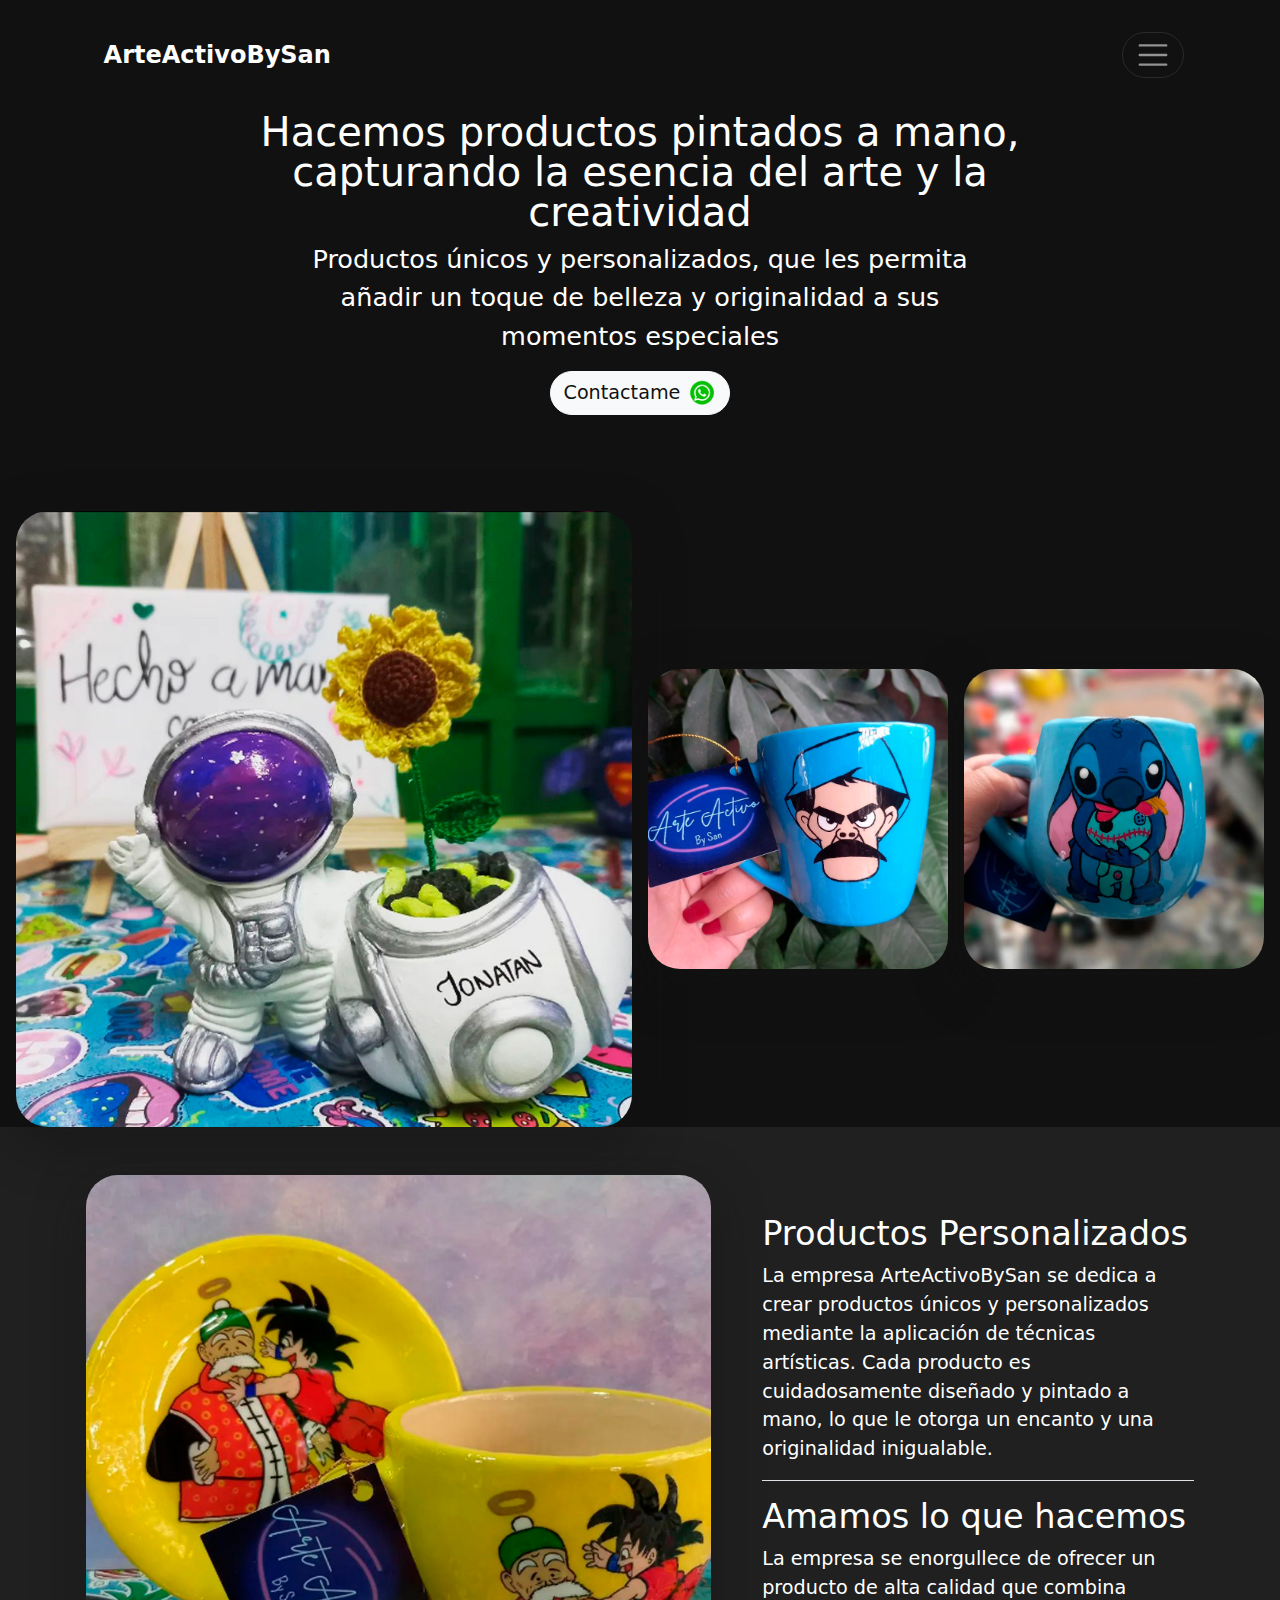
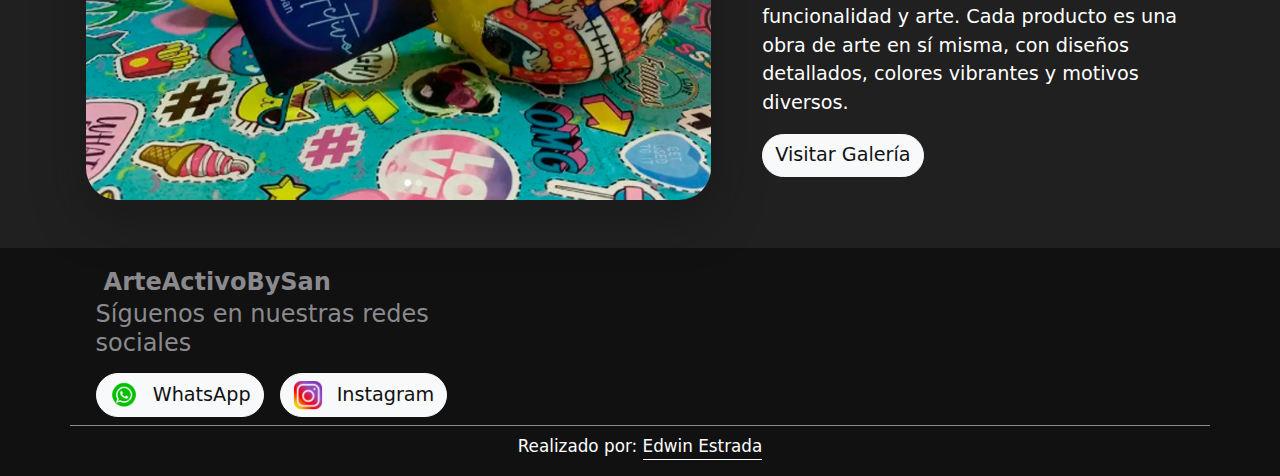
<file: index.html>
<!DOCTYPE html>
<html class="h-100" lang="en">

<head>
    <meta charset="utf-8">
    <meta name="generator" content="Eleventy v2.0.0">
    <meta name="HandheldFriendly" content="true">
    <title>ArteActivoBySan</title>
    <link rel="icon" type="img/imagen1.png" href="img/imagen1.png">
    <link rel="stylesheet" href="css/theme.css">
    <meta name="viewport" content="width=device-width, initial-scale=1.0">
    <style>
        /* Estilos adicionales para dispositivos móviles */
        @media (max-width: 768px) {
            /* Navbar */
            .navbar-brand {
                font-size: 1.5rem; /* Reducir tamaño de la marca */
            }

            .navbar-nav .nav-link {
                font-size: 1rem; /* Reducir tamaño de los enlaces */
            }

            .navbar-nav {
                flex-direction: column; /* Alinear elementos verticalmente */
            }

            .navbar-toggler {
                order: -1; /* Mover el botón de hamburguesa al inicio */
            }

            .navbar-collapse {
                margin-top: 1rem; /* Agregar espacio arriba de los enlaces */
            }
        }

        /* Contenido principal */
        /* Agregar cualquier estilo adicional para dispositivos móviles aquí */
    </style>
</head>

<body class="bg-black text-white mt-0" data-bs-spy="scroll" data-bs-target="#navScroll">
    <!-- Navbar -->
    <nav id="navScroll" class="navbar navbar-dark bg-black fixed-top px-3" tabindex="0">
        <div class="container">
            <a class="navbar-brand fs-5 text-center" href="index.html">
                <span class="ms-2 fw-bold">ArteActivoBySan</span>
            </a>
            <button class="navbar-toggler" type="button" data-bs-toggle="collapse" data-bs-target="#navbarNav"
                aria-controls="navbarNav" aria-expanded="false" aria-label="Toggle navigation">
                <span class="navbar-toggler-icon"></span>
            </button>
            <div class="collapse navbar-collapse" id="navbarNav">
                <ul class="navbar-nav mx-auto mb-2 mb-lg-0 list-group list-group-horizontal">
                    <li class="nav-item">
                        <a class="nav-link fs-5" href="index.html" aria-label="Homepage">Inicio</a>
                    </li>
                    <li class="nav-item">
                        <a class="nav-link fs-5" href="#galeria" aria-label="Galería">Galería</a>
                    </li>
                    <li class="nav-item">
                        <a class="nav-link fs-5" href="#contacto" aria-label="Contacto">Contacto</a>
                    </li>
                </ul>
            </div>
        </div>
    </nav>
    <!-- Navbar end -->

    <main>
        <!-- Home -->
        <div class="container py-5 text-center" id="index">
            <div class="row d-flex align-items-center justify-content-center py-5">
                <div class="col-12 col-xl-10">
                    <h1 class="display-6 mt-3 lh-1">
                        Hacemos productos pintados a mano, capturando la esencia del arte y la creatividad
                    </h1>
                </div>
                <div class="col-12 col-xl-8">
                    <p class="lead">
                        Productos únicos y personalizados, que les permita añadir un toque de belleza y originalidad a sus momentos especiales
                    </p>
                </div>
                <div class="col-12">
                    <a href="https://api.whatsapp.com/send?phone=573207840992&text=Hola%2C%20estoy%20interesad%40%20en%20un%20producto%F0%9F%96%8C%F0%9F%8E%A8"
                        class="btn btn-light">
                        Contactame
                        <img src="img/whatsapp.png" alt="WhatsApp" width="30" height="30">
                    </a>
                </div>
            </div>
        </div>
        <!-- Home end -->

        <!-- Galery -->
        <div class="position-relative bg-black text-white" id="galeria">
            <div class="container-fluid px-3">
                <div class="row d-flex align-items-center justify-content-center g-3">
                    <div class="col-12 col-lg-6">
                        <img src="img/slider1.jpg" alt="abstract image" class="img-fluid position-relative rounded-5 shadow" />
                    </div>
                    <div class="col-6 col-lg-3">
                        <img src="img/slider20.jpg" alt="abstract image" class="img-fluid position-relative rounded-5 shadow" />
                    </div>
                    <div class="col-6 col-lg-3">
                        <img src="img/slider17.jpg" alt="abstract image" class="img-fluid position-relative rounded-5 shadow" />
                    </div>
                </div>
            </div>
        </div>
        <!-- Galery end -->

        <div class="bg-dark">
            <div class="container px-3 py-5">
                <div class="row d-flex align-items-center">
                    <div class="col-12 col-lg-7">
                        <img src="img/slider21.jpg" alt="abstract image" class="img-fluid position-relative rounded-5 shadow" />
                    </div>
                    <div class="col-12 col-lg-5">
                        <h3 class="pt-3">Productos Personalizados</h3>
                        <p>
                            La empresa ArteActivoBySan se dedica a crear productos únicos y personalizados mediante la aplicación de técnicas artísticas. Cada producto es cuidadosamente diseñado y pintado a mano, lo que le otorga un encanto y una originalidad inigualable.
                        </p>

                        <h3 class="border-top pt-3">
                            Amamos lo que hacemos
                        </h3>
                        <p>
                            La empresa se enorgullece de ofrecer un producto de alta calidad que combina funcionalidad y arte. Cada producto es una obra de arte en sí misma, con diseños detallados, colores vibrantes y motivos diversos.
                        </p>
                        <div>
                            <a href="galería.html" class="btn btn-light">
                                Visitar Galería
                            </a>
                        </div>
                    </div>
                </div>
            </div>
        </div>
        <!-- Galery end -->
    </main>

    <footer class="bg-black py-2" id="contacto">
        <div class="container py-2 text-secondary">
            <div class="row">
                <div class="col-lg-5">
                    <a class="navbar-brand fs-5" href="index.html">
                        <span class="ms-2 fw-bold">ArteActivoBySan</span>
                    </a>
                    <h5 class="mb-3">Síguenos en nuestras redes sociales</h5>
                    <div class="d-flex justify-content-center justify-content-lg-start">
                        <a href="https://api.whatsapp.com/send?phone=573207840992&text=Hola%2C%20estoy%20interesad%40%20en%20un%20producto%F0%9F%96%8C%F0%9F%8E%A8" class="btn btn-light me-3" target="_blank">
                            <img src="img/whatsapp.png" alt="WhatsApp" width="30" height="30" class="me-2"> WhatsApp
                        </a>
                        <a href="https://www.instagram.com/arteactivo.co/" class="btn btn-light" target="_blank">
                            <img src="img/instagram.png" alt="Instagram" width="30" height="30" class="me-2"> Instagram
                        </a>
                    </div>
                </div>
            </div>
        </div>
        <div class="container py-2 text-center small border-top border-secondary">
            Realizado por:
            <a href="https://www.linkedin.com/in/edwin-andr%C3%A9s-estrada-mu%C3%B1oz-086a90266/" class="link-fancy link-fancy-light" target="_blank">Edwin Estrada</a>
        </div>
    </footer>

    <script src="js/bootstrap.bundle.min.js"></script>
    <script src="js/aos.js"></script>
    <script>
        AOS.init({
            duration: 800
        })
        // JavaScript para mostrar/ocultar el menú desplegable
        var navbarCollapse = document.querySelector('.navbar-collapse');
        var navbarToggler = document.querySelector('.navbar-toggler');

        navbarToggler.addEventListener('click', function () {
            if (navbarCollapse.style.display === 'none') {
                navbarCollapse.style.display = 'block'
            } else {
                navbarCollapse.style.display = 'none'
            }
        })
    </script>
</body>

</html>
</file>
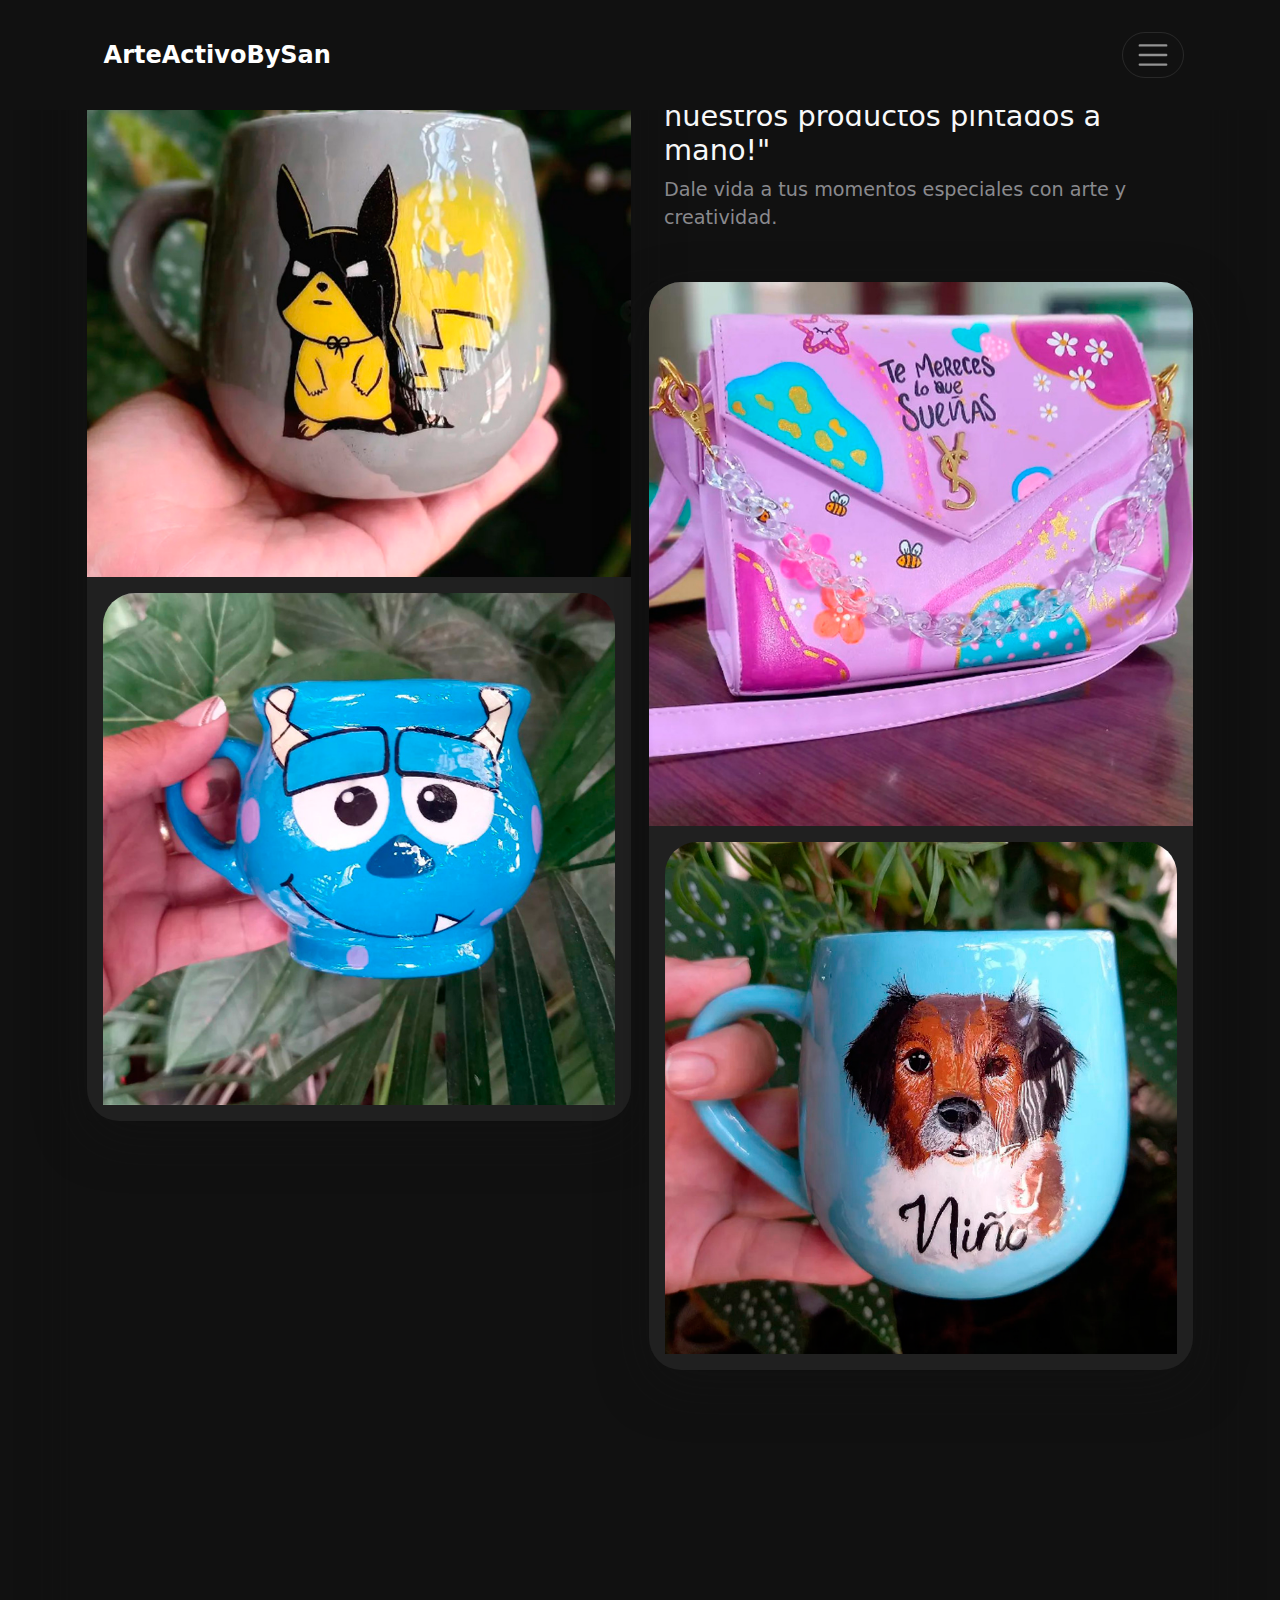
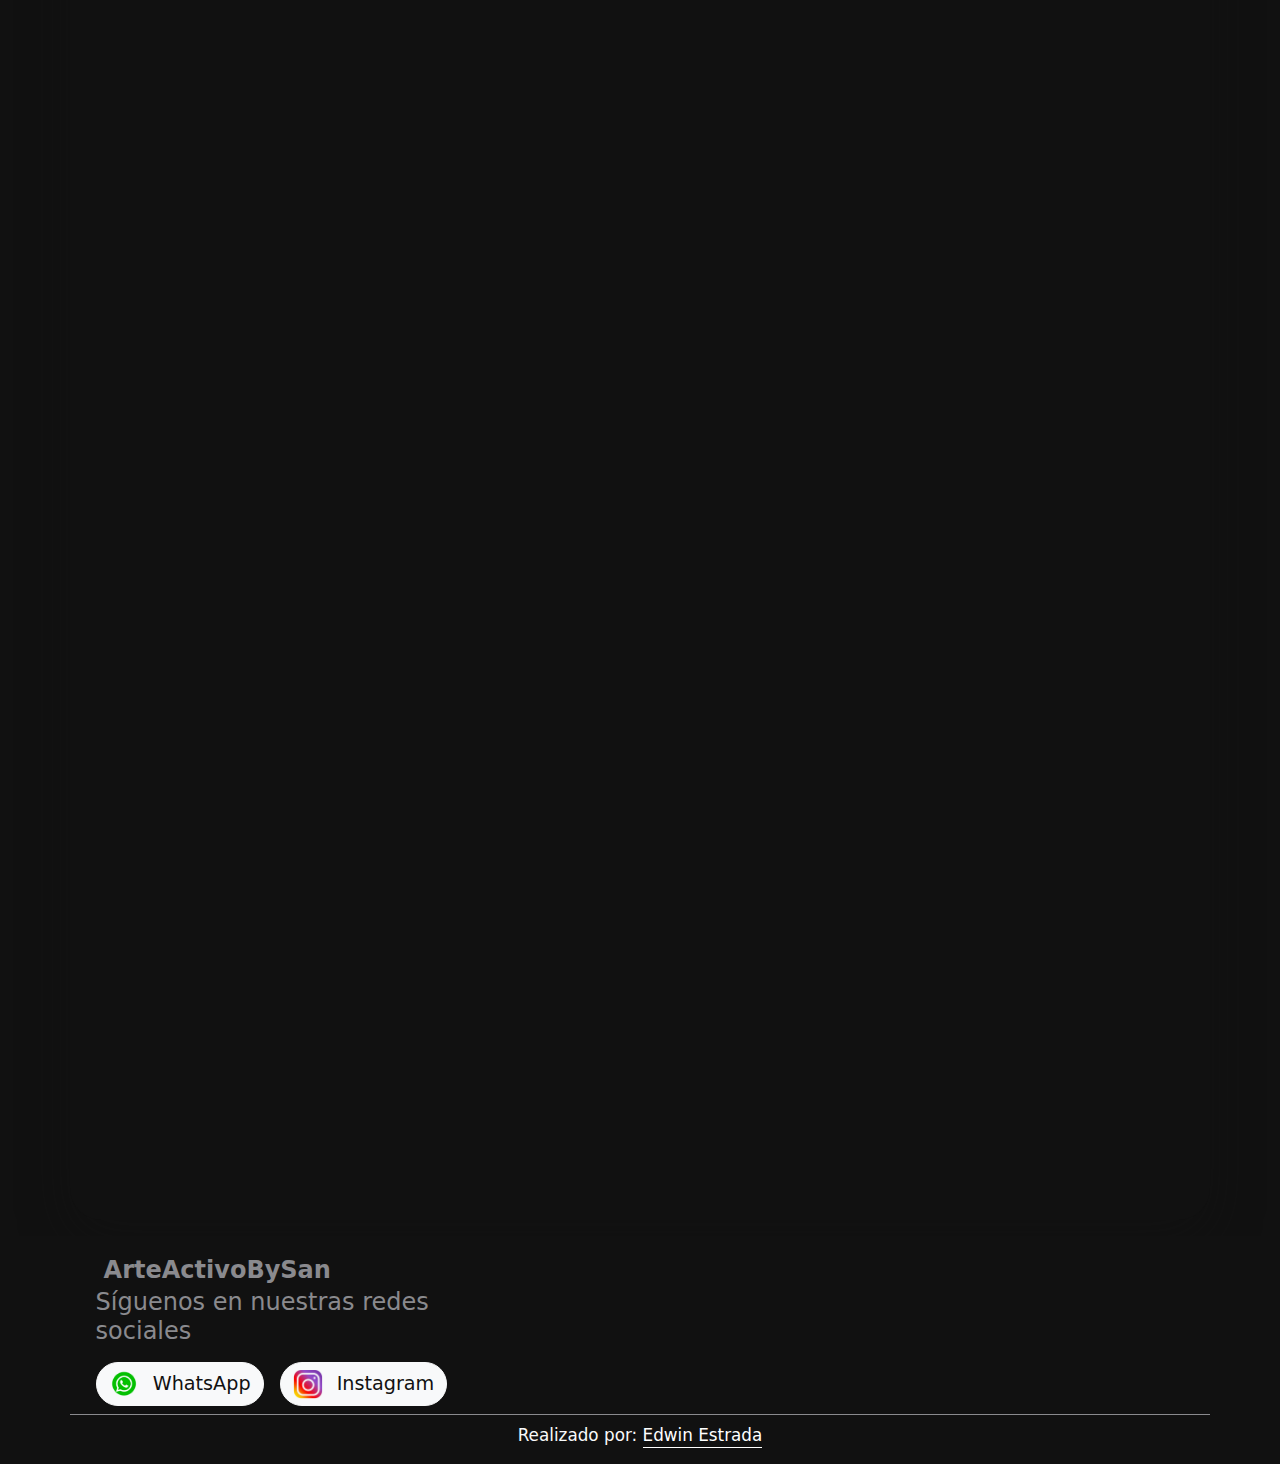
<file: galería.html>
<!DOCTYPE html>
<html lang="es">

<head>
    <meta charset="utf-8">
    <meta name="generator" content="Eleventy v2.0.0">
    <meta name="HandheldFriendly" content="true">
    <title>ArteActivoBySan</title>
    <link rel="icon" type="img/imagen1.png" href="img/imagen1.png">
    <link rel="stylesheet" href="css/theme.css">
    <meta name="viewport" content="width=device-width, initial-scale=1.0">
    <style>
        /* Estilos adicionales para dispositivos móviles */
        @media (max-width: 768px) {
            /* Navbar */
            .navbar-brand {
                font-size: 1.5rem; /* Reducir tamaño de la marca */
            }

            .navbar-nav .nav-link {
                font-size: 1rem; /* Reducir tamaño de los enlaces */
            }

            .navbar-nav {
                flex-direction: column; /* Alinear elementos verticalmente */
            }

            .navbar-collapse {
                margin-top: 1rem; /* Agregar espacio arriba de los enlaces */
                display: none; /* Ocultar el menú por defecto */
            }

            .navbar-toggler {
                order: -1; /* Mover el botón de hamburguesa al inicio */
            }
        }

        /* Contenido principal */
        /* Agregar cualquier estilo adicional para dispositivos móviles aquí */
    </style>
</head>

<body>
    <nav id="navScroll" class="navbar navbar-dark bg-black fixed-top px-3" tabindex="0">
        <div class="container">
            <a class="navbar-brand fs-5 text-center" href="index.html">
                <span class="ms-2 fw-bold">ArteActivoBySan</span>
            </a>
            <button class="navbar-toggler" type="button" data-bs-toggle="collapse" data-bs-target="#navbarNav"
                aria-controls="navbarNav" aria-expanded="false" aria-label="Toggle navigation">
                <span class="navbar-toggler-icon"></span>
            </button>
            <div class="collapse navbar-collapse" id="navbarNav">
                <ul class="navbar-nav mx-auto mb-2 mb-lg-0 list-group list-group-horizontal">
                    <li class="nav-item">
                        <a class="nav-link fs-5" href="index.html" aria-label="Homepage">Inicio</a>
                    </li>
                    <li class="nav-item">
                        <a class="nav-link fs-5" href="#galeria" aria-label="Galería">Galería</a>
                    </li>
                    <li class="nav-item">
                        <a class="nav-link fs-5" href="#contacto" aria-label="Contacto">Contacto</a>
                    </li>
                </ul>
            </div>
        </div>
    </nav>

    <main>
        <div class="bg-black py-3" id="galeria">
            <div class="container bg-black px-3 py-3 rounded-5 shadow">
                <div class="row gx-3">
                    <div class="col-12 col-md-6">
                        <div class="card bg-transparent mb-3" data-aos="zoom-in-up">
                            <div class="bg-dark shadow rounded-5 p-0">
                                <img src="img/slider16.jpg" alt="abstract image" class="img-fluid rounded-5 no-bottom-radius" loading="lazy" />
                                <div class="p-3">
                                    <img src="img/slider23.jpg" alt="abstract image" class="img-fluid rounded-5 no-bottom-radius" loading="lazy" />
                                </div>
                            </div>
                        </div>

                        <div class="card bg-transparent" data-aos="zoom-in-up">
                            <div class="bg-dark shadow rounded-5 p-0">
                                <img src="img/slider7.jpg" alt="abstract image" class="img-fluid rounded-5 no-bottom-radius" loading="lazy" />
                                <div class="p-3">
                                    <img src="img/slider13.jpg" alt="abstract image" class="img-fluid rounded-5 no-bottom-radius" loading="lazy" />
                                </div>
                                <img src="img/slider4.jpg" alt="abstract image" class="img-fluid rounded-5 m-3 no-bottom-radius" loading="lazy" />
                            </div>
                        </div>
                    </div>

                    <div class="col-12 col-md-6">
                        <div class="p-3 pt-0 mt-3" data-aos="fade">
                            <h4 class="text-light pt-3">
                                "¡Descubre el encanto único de nuestros productos pintados a mano!"
                            </h4>
                            <p class="text-secondary">Dale vida a tus momentos especiales con arte y creatividad.</p>
                        </div>
                        
                        <div class="card bg-transparent mb-3 mt-3" data-aos="zoom-in-up">
                            <div class="bg-dark shadow rounded-5 p-0">
                                <img src="img/slider10.jpg" alt="abstract image" class="img-fluid rounded-5 no-bottom-radius" loading="lazy" />
                                <div class="p-3">
                                    <img src="img/slider2.jpg" alt="abstract image" class="img-fluid rounded-5 no-bottom-radius" loading="lazy" />
                                </div>
                            </div>
                        </div>

                        <div class="card bg-transparent" data-aos="zoom-in-up">
                            <div class="bg-dark shadow rounded-5 p-0">
                                <img src="img/slider3.jpg" alt="abstract image" class="img-fluid rounded-5 no-bottom-radius" loading="lazy" />
                                <div class="p-3">
                                    <img src="img/slider9.jpg" alt="abstract image" class="img-fluid rounded-5 no-bottom-radius" loading="lazy" />
                                </div>
                            </div>
                        </div>
                    </div>
                </div>
            </div>
        </div>
    </main>

    <footer class="bg-black py-2" id="contacto">
        <div class="container py-2 text-secondary">
            <div class="row">
                <div class="col-lg-5">
                    <a class="navbar-brand fs-5" href="index.html">
                        <span class="ms-2 fw-bold">ArteActivoBySan</span>
                    </a>
                    <h5 class="mb-3">Síguenos en nuestras redes sociales</h5>
                    <div class="d-flex justify-content-center justify-content-lg-start">
                        <a href="https://api.whatsapp.com/send?phone=573207840992&text=Hola%2C%20estoy%20interesad%40%20en%20un%20producto%F0%9F%96%8C%F0%9F%8E%A8" class="btn btn-light me-3" target="_blank">
                            <img src="img/whatsapp.png" alt="WhatsApp" width="30" height="30" class="me-2"> WhatsApp
                        </a>
                        <a href="https://www.instagram.com/arteactivo.co/" class="btn btn-light" target="_blank">
                            <img src="img/instagram.png" alt="Instagram" width="30" height="30" class="me-2"> Instagram
                        </a>
                    </div>
                </div>
            </div>
        </div>
        <div class="container py-2 text-center small border-top border-secondary text-light">
            Realizado por:
            <a href="https://www.linkedin.com/in/edwin-andr%C3%A9s-estrada-mu%C3%B1oz-086a90266/" class="link-fancy link-fancy-light" target="_blank">Edwin Estrada</a>
        </div>
    </footer>

    <script src="js/bootstrap.bundle.min.js"></script>
    <script src="js/aos.js"></script>
    <script>
        AOS.init({
            duration: 800
        })

        // JavaScript para mostrar/ocultar el menú desplegable
        var navbarCollapse = document.querySelector('.navbar-collapse');
        var navbarToggler = document.querySelector('.navbar-toggler');

        navbarToggler.addEventListener('click', function () {
            if (navbarCollapse.style.display === 'none') {
                navbarCollapse.style.display = 'block'
            } else {
                navbarCollapse.style.display = 'none'
            }
        })
    </script>
</body>

</html>
</file>
